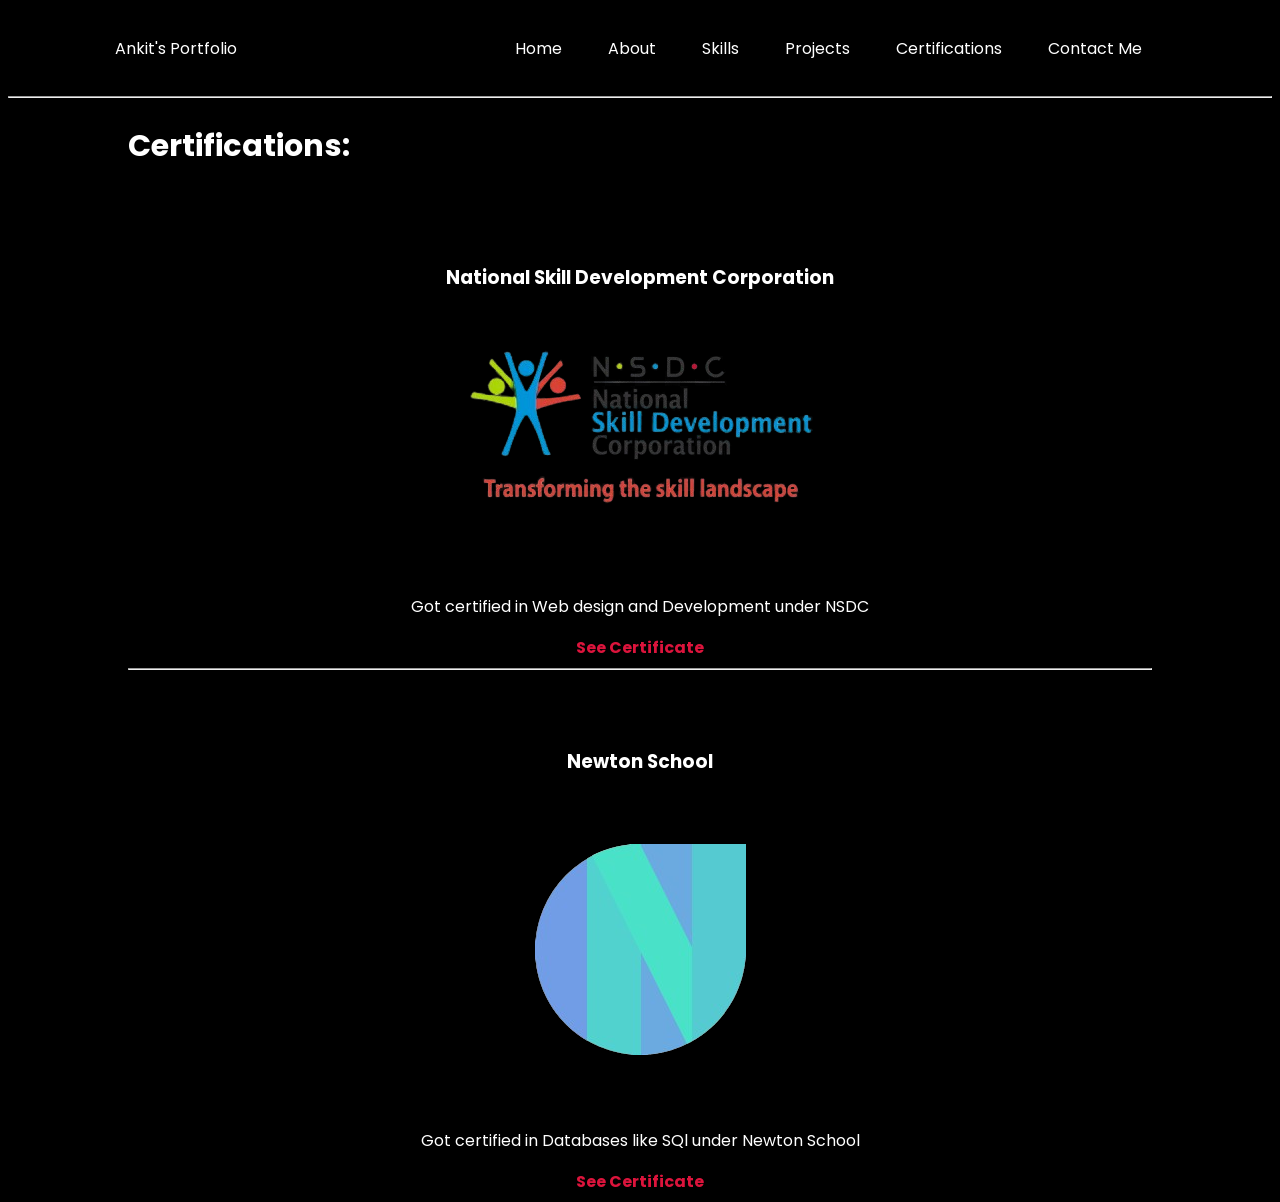
<file: certification.html>
<!DOCTYPE html>
<html lang="en">

<head>
  <meta charset="UTF-8">
  <meta name="viewport" content="width=device-width, initial-scale=1.0">
  <title>Document</title>
  <link rel="stylesheet" href="certification.css">
  <link rel="preconnect" href="https://fonts.googleapis.com">
  <link rel="preconnect" href="https://fonts.gstatic.com" crossorigin>
  <link href="https://fonts.googleapis.com/css2?family=Poppins:wght@400;700&display=swap" rel="stylesheet">
</head>

<body>
  <header>
    <nav>
      <div class="left">Ankit's Portfolio</div>
      <div class="right">
        <ul>
          <li><a href="index.html">Home</a></li>
          <li><a href="about.html">About</a></li>
          <li><a href="skills.html">Skills</a></li>
          <li><a href="projects.html">Projects</a></li>
          <li><a href="certification.html">Certifications</a></li>
          <li><a href="contact.html">Contact Me</a></li>
        </ul>
      </div>
    </nav>
    <hr>
  </header>
  <section class="secondSection">
    <h1>Certifications:</h1>
    <br><br>
    <center>
      <h3>National Skill Development Corporation</h3>
      <div class="card" style="width: 100%;">
        <img src="nsdc-removebg-preview.png" alt="" srcset="" class="image">
        <div class="card-body">
          <p class="card-text">Got certified in Web design and Development under NSDC</p>
        </div>
        <a href="https://api-fe.skillindiadigital.gov.in/api/registry-course/getCertificatePresignedUrl/2025072919506671-0e985123-f259-488a-9a41-a316980ea081"
          style="color: crimson; font-weight: bolder;text-decoration: none;">See Certificate</a>
      </div>
    </center>
    <hr>
    <br><br>
    <center>
      <h3>Newton School</h3>
      <br><br>
      <div class="card" style="width: 100%;">
        <img src="NS-removebg-preview.png" alt="" srcset="" class="image">
        <br><br><br>
        <div class="card-body">
          <p class="card-text">Got certified in Databases like SQl under Newton School</p>
        </div>
        <a href="https://my.newtonschool.co/course/undefined/certificate/5mxki3542mpi/verify"
          style="color: crimson; font-weight: bolder;text-decoration: none;">See Certificate</a>
      </div>
    </center>
  </section>
</body>

</html>
</file>
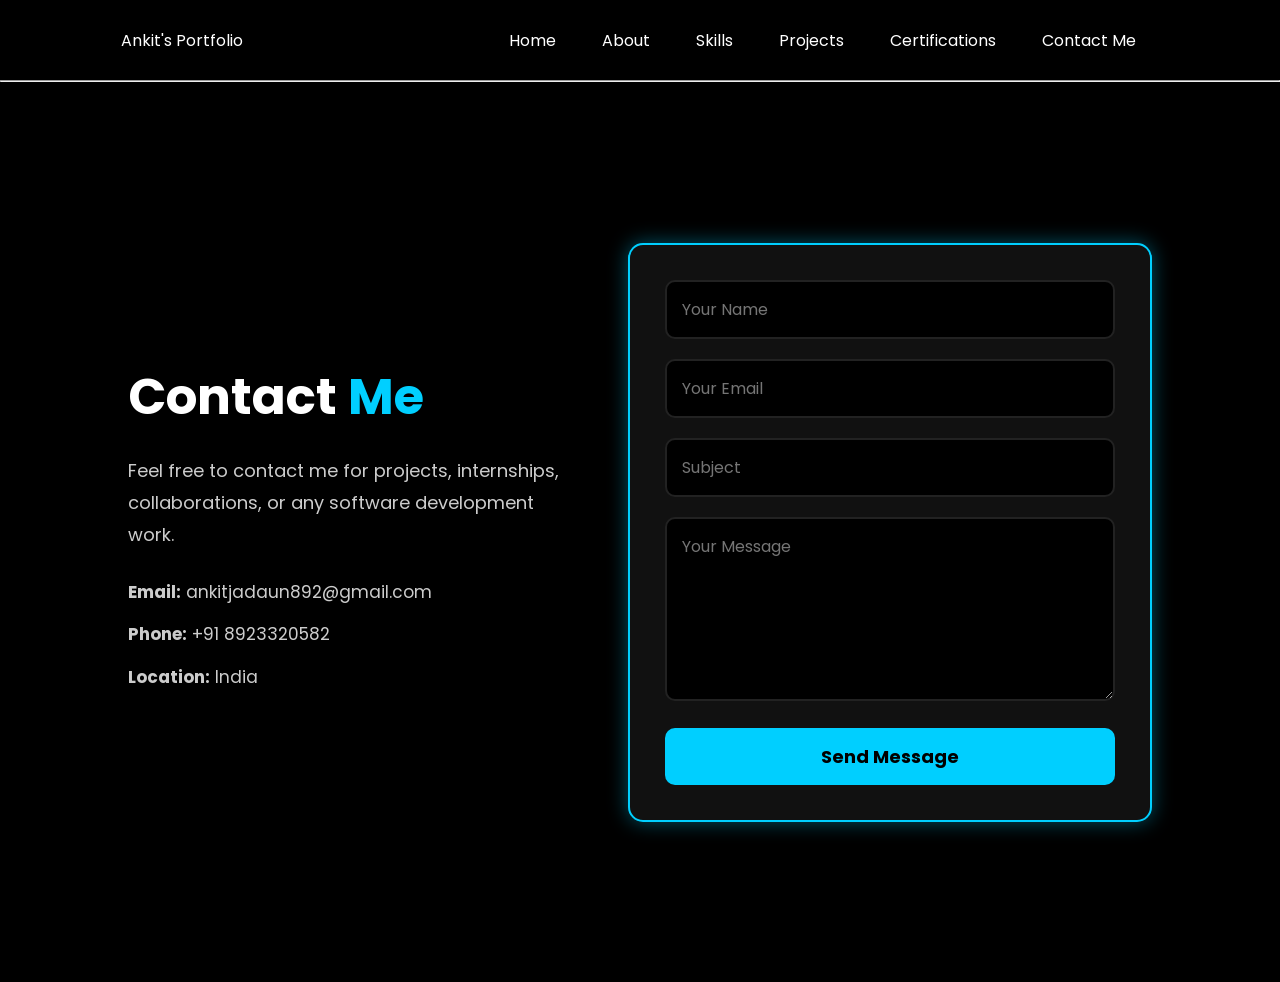
<file: contact.html>
<!DOCTYPE html>
<html lang="en">

<head>
  <meta charset="UTF-8">
  <meta name="viewport" content="width=device-width, initial-scale=1.0">
  <title>Document</title>
  <link rel="stylesheet" href="contact.css">
  <link rel="preconnect" href="https://fonts.googleapis.com">
  <link rel="preconnect" href="https://fonts.gstatic.com" crossorigin>
  <link href="https://fonts.googleapis.com/css2?family=Poppins:wght@400;700&display=swap" rel="stylesheet">
</head>

<body>
  <header>
    <nav>
      <div class="left">Ankit's Portfolio</div>
      <div class="right">
        <ul>
          <li><a href="index.html">Home</a></li>
          <li><a href="about.html">About</a></li>
          <li><a href="skills.html">Skills</a></li>
          <li><a href="projects.html">Projects</a></li>
          <li><a href="certification.html">Certifications</a></li>
          <li><a href="contact.html">Contact Me</a></li>
        </ul>
      </div>
    </nav>
    <hr>
  </header>

  <section class="contact-section">
    <div class="contact-container">

      <div class="contact-left">
        <h1>Contact <span>Me</span></h1>
        <p>
          Feel free to contact me for projects, internships,
          collaborations, or any software development work.
        </p>

        <div class="contact-info">
          <p><strong>Email:</strong> ankitjadaun892@gmail.com</p>
          <p><strong>Phone:</strong> +91 8923320582</p>
          <p><strong>Location:</strong> India</p>
        </div>
      </div>

      <div class="contact-right">
        <form action="#">
          <div class="input-box">
            <input type="text" placeholder="Your Name" required />
          </div>

          <div class="input-box">
            <input type="email" placeholder="Your Email" required />
          </div>

          <div class="input-box">
            <input type="text" placeholder="Subject" required />
          </div>

          <div class="input-box">
            <textarea rows="6" placeholder="Your Message"></textarea>
          </div>

          <button type="submit">Send Message</button>
        </form>
      </div>

    </div>
  </section>

</body>

</html>
</file>
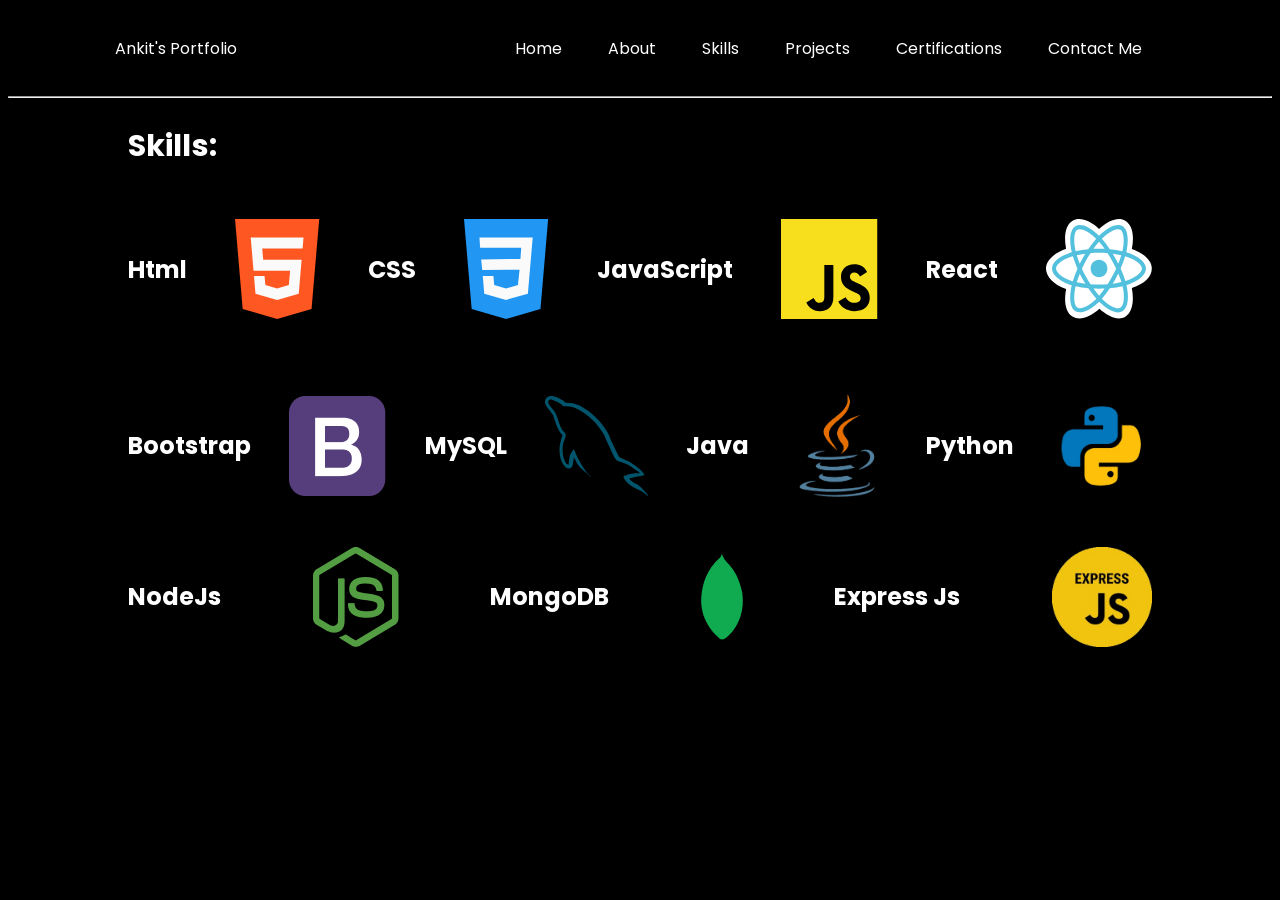
<file: skills.html>
<!DOCTYPE html>
<html lang="en">

<head>
  <meta charset="UTF-8">
  <meta name="viewport" content="width=device-width, initial-scale=1.0">
  <title>Document</title>
  <link rel="stylesheet" href="skills.css">
  <link rel="preconnect" href="https://fonts.googleapis.com">
  <link rel="preconnect" href="https://fonts.gstatic.com" crossorigin>
  <link href="https://fonts.googleapis.com/css2?family=Poppins:wght@400;700&display=swap" rel="stylesheet">
</head>

<body>
  <header>
    <nav>
      <div class="left">Ankit's Portfolio</div>
      <div class="right">
        <ul>
          <li><a href="index.html">Home</a></li>
          <li><a href="about.html">About</a></li>
          <li><a href="skills.html">Skills</a></li>
          <li><a href="projects.html">Projects</a></li>
          <li><a href="certification.html">Certifications</a></li>
          <li><a href="contact.html">Contact Me</a></li>
        </ul>
      </div>
    </nav>
    <hr>
  </header>
  <section class="secondSection">
    <h1>Skills:</h1>
    <br>
    <div class="skills">
      <h2>Html</h2>
      <img src="html.svg" alt="" srcset="">
      <h2>CSS</h2>
      <img src="css.svg" alt="" srcset="">
      <h2>JavaScript</h2>
      <img src="javascript.svg" alt="" srcset="">
      <h2>React</h2>
      <img src="react.svg" alt="" srcset="">
    </div>
    <br><br><br>
    <div class="skills">
      <h2>Bootstrap</h2>
      <img src="bootstrap-solid 1.png" alt="" srcset="">
      <h2>MySQL</h2>
      <img src="Vector.svg" alt="" srcset="">
      <h2>Java</h2>
      <img src="java-removebg-preview.png" alt="" srcset="" class="img2">
      <h2>Python</h2>
      <img src="py-removebg-preview.png" alt="" srcset="" class="img2">
    </div>
    <br><br>
    <div class="skills">
      <h2>NodeJs</h2>
      <img src="nodejs.png" alt="" srcset="">
      <h2>MongoDB</h2>
      <img src="mongoDb.png" alt="" srcset="">
      <h2>Express Js</h2>
      <img src="express-js-removebg-preview.png" alt="" srcset="" class="img2">
    </div>
  </section>
</body>

</html>
</file>
<file: certification.css>
body {
    background-color: black;
    color: white;
    font-family: "Poppins", sans-serif;
}

nav {
    display: flex;
    justify-content: space-around;
    align-items: center;
    height: 80px;
    background-color: #000000;
}

nav ul {
    display: flex;
    justify-content: center;
}

nav ul li {
    list-style: none;
    margin: 0 23px;
}

nav ul li a {
    text-decoration: none;
    color: white;
}

nav ul li a:hover {
    color: rgb(193, 193, 211);
    font-size: 1.02rem;
}

.secondSection {
    max-width: 80vw;
    margin: auto;
}

.secondSection h1 {
    font-size: 1.9rem;
}

/* ========================= */
/* RESPONSIVE MEDIA QUERIES  */
/* ========================= */

/* Tablet Devices */
@media only screen and (max-width: 1024px) {

    nav {
        flex-direction: column;
        height: auto;
        padding: 20px 0;
    }

    nav ul {
        flex-wrap: wrap;
        margin-top: 10px;
    }

    nav ul li {
        margin: 10px 15px;
    }

    .firstSection {
        flex-direction: column-reverse;
        text-align: center;
        margin: 60px 20px;
    }

    .firstSection>div {
        width: 90%;
    }

    .leftSection {
        margin-top: 30px;
        font-size: 1.8rem;
    }

    .rightSection img {
        width: 60%;
        margin: 0;
    }

    .skills {
        flex-wrap: wrap;
        justify-content: center;
        gap: 30px;
    }

    .description {
        font-size: 18px;
        line-height: 1.8;
    }

    footer {
        width: 100%;
    }

    .box {
        width: 100%;
        text-align: center;
        margin-bottom: 30px;
    }

    .foot {
        margin: 30px 0;
    }
}


/* Mobile Devices */
@media only screen and (max-width: 768px) {

    .left {
        font-size: 1.2rem;
        text-align: center;
    }

    nav ul {
        padding: 0;
    }

    nav ul li {
        margin: 8px;
    }

    nav ul li a {
        font-size: 14px;
    }

    .leftSection {
        font-size: 1.4rem;
        padding: 0 15px;
    }

    .leftSection .buttons {
        display: flex;
        flex-direction: column;
        gap: 15px;
        align-items: center;
    }

    .leftSection .btn {
        width: 80%;
        font-size: 16px;
    }

    .rightSection img {
        width: 70%;
    }

    .secondSection {
        max-width: 95vw;
    }

    .secondSection h1 {
        font-size: 1.5rem;
        text-align: center;
    }

    .description {
        font-size: 16px;
        text-align: justify;
    }

    .skills h2 {
        margin-top: 15px;
    }

    .skills img {
        width: 70px;
    }

    .image {
        width: 160px;
        height: auto;
    }

    .foot,
    .social,
    .quick {
        font-size: 24px;
    }

    .copyright {
        font-size: 14px;
        padding: 20px 10px;
    }
}


/* Small Mobile Devices */
@media only screen and (max-width: 480px) {

    nav {
        padding: 15px 0;
    }

    .left {
        font-size: 1rem;
    }

    nav ul li {
        margin: 6px;
    }

    nav ul li a {
        font-size: 12px;
    }

    .leftSection {
        font-size: 1.2rem;
    }

    #element {
        font-size: 1.3rem;
    }

    .leftSection .btn {
        width: 90%;
        padding: 10px;
        font-size: 14px;
    }

    .rightSection img {
        width: 80%;
        border-width: 3px;
    }

    .description {
        font-size: 15px;
        line-height: 1.7;
    }

    .skills {
        gap: 20px;
    }

    .skills img {
        width: 60px;
    }

    .image {
        width: 130px;
    }

    .foot {
        font-size: 22px;
    }

    .social,
    .quick {
        font-size: 20px;
    }

    .q-link li,
    .s-link li {
        font-size: 14px;
    }

    .copyright {
        font-size: 12px;
    }
}
</file>
<file: contact.css>
* {
  margin: 0;
  padding: 0;
  box-sizing: border-box;
  font-family: 'Poppins', sans-serif;
}

nav {
  display: flex;
  justify-content: space-around;
  align-items: center;
  height: 80px;
  background-color: #000000;
}

nav ul {
  display: flex;
  justify-content: center;
}

nav ul li {
  list-style: none;
  margin: 0 23px;
}

nav ul li a {
  text-decoration: none;
  color: white;
}

nav ul li a:hover {
  color: rgb(193, 193, 211);
  font-size: 1.02rem;
}


body {
  background-color: #000;
  color: white;
}

/* CONTACT SECTION */

.contact-section {
  min-height: 100vh;
  display: flex;
  justify-content: center;
  align-items: center;
  padding: 50px 10%;
}

.contact-container {
  width: 100%;
  display: flex;
  justify-content: space-between;
  align-items: center;
  gap: 50px;
  flex-wrap: wrap;
}

/* LEFT SIDE */

.contact-left {
  flex: 1;
}

.contact-left h1 {
  font-size: 50px;
  margin-bottom: 20px;
}

.contact-left h1 span {
  color: #00cfff;
}

.contact-left p {
  font-size: 18px;
  color: #ccc;
  line-height: 1.8;
  margin-bottom: 25px;
}

.contact-info p {
  margin-bottom: 12px;
  font-size: 17px;
}

/* RIGHT SIDE */

.contact-right {
  flex: 1;
  background: #111;
  padding: 35px;
  border-radius: 15px;
  border: 2px solid #00cfff;
  box-shadow: 0 0 20px rgba(0, 207, 255, 0.4);
}

.input-box {
  margin-bottom: 20px;
}

.input-box input,
.input-box textarea {
  width: 100%;
  padding: 15px;
  background: #000;
  border: 2px solid #222;
  outline: none;
  color: white;
  font-size: 16px;
  border-radius: 10px;
  transition: 0.3s;
}

.input-box input:focus,
.input-box textarea:focus {
  border-color: #00cfff;
  box-shadow: 0 0 10px #00cfff;
}

button {
  width: 100%;
  padding: 15px;
  background: #00cfff;
  color: black;
  border: none;
  font-size: 18px;
  font-weight: bold;
  border-radius: 10px;
  cursor: pointer;
  transition: 0.3s;
}

button:hover {
  background: transparent;
  border: 2px solid #00cfff;
  color: #00cfff;
}

/* RESPONSIVE */

/* ========================= */
/* RESPONSIVE MEDIA QUERIES  */
/* ========================= */

/* Tablet Devices */
@media only screen and (max-width: 1024px) {

  nav {
    flex-direction: column;
    height: auto;
    padding: 20px 0;
  }

  nav ul {
    flex-wrap: wrap;
    margin-top: 10px;
  }

  nav ul li {
    margin: 10px 15px;
  }

  .firstSection {
    flex-direction: column-reverse;
    text-align: center;
    margin: 60px 20px;
  }

  .firstSection>div {
    width: 90%;
  }

  .leftSection {
    margin-top: 30px;
    font-size: 1.8rem;
  }

  .rightSection img {
    width: 60%;
    margin: 0;
  }

  .skills {
    flex-wrap: wrap;
    justify-content: center;
    gap: 30px;
  }

  .description {
    font-size: 18px;
    line-height: 1.8;
  }

  footer {
    width: 100%;
  }

  .box {
    width: 100%;
    text-align: center;
    margin-bottom: 30px;
  }

  .foot {
    margin: 30px 0;
  }
}


/* Mobile Devices */
@media only screen and (max-width: 768px) {

  .left {
    font-size: 1.2rem;
    text-align: center;
  }

  nav ul {
    padding: 0;
  }

  nav ul li {
    margin: 8px;
  }

  nav ul li a {
    font-size: 14px;
  }

  .leftSection {
    font-size: 1.4rem;
    padding: 0 15px;
  }

  .leftSection .buttons {
    display: flex;
    flex-direction: column;
    gap: 15px;
    align-items: center;
  }

  .leftSection .btn {
    width: 80%;
    font-size: 16px;
  }

  .rightSection img {
    width: 70%;
  }

  .secondSection {
    max-width: 95vw;
  }

  .secondSection h1 {
    font-size: 1.5rem;
    text-align: center;
  }

  .description {
    font-size: 16px;
    text-align: justify;
  }

  .skills h2 {
    margin-top: 15px;
  }

  .skills img {
    width: 70px;
  }

  .image {
    width: 160px;
    height: auto;
  }

  .foot,
  .social,
  .quick {
    font-size: 24px;
  }

  .copyright {
    font-size: 14px;
    padding: 20px 10px;
  }
}


/* Small Mobile Devices */
@media only screen and (max-width: 480px) {

  nav {
    padding: 15px 0;
  }

  .left {
    font-size: 1rem;
  }

  nav ul li {
    margin: 6px;
  }

  nav ul li a {
    font-size: 12px;
  }

  .leftSection {
    font-size: 1.2rem;
  }

  #element {
    font-size: 1.3rem;
  }

  .leftSection .btn {
    width: 90%;
    padding: 10px;
    font-size: 14px;
  }

  .rightSection img {
    width: 80%;
    border-width: 3px;
  }

  .description {
    font-size: 15px;
    line-height: 1.7;
  }

  .skills {
    gap: 20px;
  }

  .skills img {
    width: 60px;
  }

  .image {
    width: 130px;
  }

  .foot {
    font-size: 22px;
  }

  .social,
  .quick {
    font-size: 20px;
  }

  .q-link li,
  .s-link li {
    font-size: 14px;
  }

  .copyright {
    font-size: 12px;
  }
}
</file>
<file: skills.css>
body {
  background-color: black;
  color: white;
  font-family: "Poppins", sans-serif;
}

nav {
  display: flex;
  justify-content: space-around;
  align-items: center;
  height: 80px;
  background-color: #000000;
}

nav ul {
  display: flex;
  justify-content: center;
}

nav ul li {
  list-style: none;
  margin: 0 23px;
}

nav ul li a {
  text-decoration: none;
  color: white;
}

nav ul li a:hover {
  color: rgb(193, 193, 211);
  font-size: 1.02rem;
}


.secondSection {
  max-width: 80vw;
  margin: auto;
}

.secondSection h1 {
  font-size: 1.9rem;
}

.skills {
  display: flex;
  justify-items: auto;
  text-align: center;
  align-items: center;
  justify-content: space-between;

}

.img2 {
  height: 10 0px;
  width: 100px;
}

/* ========================= */
/* RESPONSIVE MEDIA QUERIES  */
/* ========================= */

/* Tablet Devices */
@media only screen and (max-width: 1024px) {

  nav {
    flex-direction: column;
    height: auto;
    padding: 20px 0;
  }

  nav ul {
    flex-wrap: wrap;
    margin-top: 10px;
  }

  nav ul li {
    margin: 10px 15px;
  }

  .firstSection {
    flex-direction: column-reverse;
    text-align: center;
    margin: 60px 20px;
  }

  .firstSection>div {
    width: 90%;
  }

  .leftSection {
    margin-top: 30px;
    font-size: 1.8rem;
  }

  .rightSection img {
    width: 60%;
    margin: 0;
  }

  .skills {
    flex-wrap: wrap;
    justify-content: center;
    gap: 30px;
  }

  .description {
    font-size: 18px;
    line-height: 1.8;
  }

  footer {
    width: 100%;
  }

  .box {
    width: 100%;
    text-align: center;
    margin-bottom: 30px;
  }

  .foot {
    margin: 30px 0;
  }
}


/* Mobile Devices */
@media only screen and (max-width: 768px) {

  .left {
    font-size: 1.2rem;
    text-align: center;
  }

  nav ul {
    padding: 0;
  }

  nav ul li {
    margin: 8px;
  }

  nav ul li a {
    font-size: 14px;
  }

  .leftSection {
    font-size: 1.4rem;
    padding: 0 15px;
  }

  .leftSection .buttons {
    display: flex;
    flex-direction: column;
    gap: 15px;
    align-items: center;
  }

  .leftSection .btn {
    width: 80%;
    font-size: 16px;
  }

  .rightSection img {
    width: 70%;
  }

  .secondSection {
    max-width: 95vw;
  }

  .secondSection h1 {
    font-size: 1.5rem;
    text-align: center;
  }

  .description {
    font-size: 16px;
    text-align: justify;
  }

  .skills h2 {
    margin-top: 15px;
  }

  .skills img {
    width: 70px;
  }

  .image {
    width: 160px;
    height: auto;
  }

  .foot,
  .social,
  .quick {
    font-size: 24px;
  }

  .copyright {
    font-size: 14px;
    padding: 20px 10px;
  }
}


/* Small Mobile Devices */
@media only screen and (max-width: 480px) {

  nav {
    padding: 15px 0;
  }

  .left {
    font-size: 1rem;
  }

  nav ul li {
    margin: 6px;
  }

  nav ul li a {
    font-size: 12px;
  }

  .leftSection {
    font-size: 1.2rem;
  }

  #element {
    font-size: 1.3rem;
  }

  .leftSection .btn {
    width: 90%;
    padding: 10px;
    font-size: 14px;
  }

  .rightSection img {
    width: 80%;
    border-width: 3px;
  }

  .description {
    font-size: 15px;
    line-height: 1.7;
  }

  .skills {
    gap: 20px;
  }

  .skills img {
    width: 60px;
  }

  .image {
    width: 130px;
  }

  .foot {
    font-size: 22px;
  }

  .social,
  .quick {
    font-size: 20px;
  }

  .q-link li,
  .s-link li {
    font-size: 14px;
  }

  .copyright {
    font-size: 12px;
  }
}
</file>
